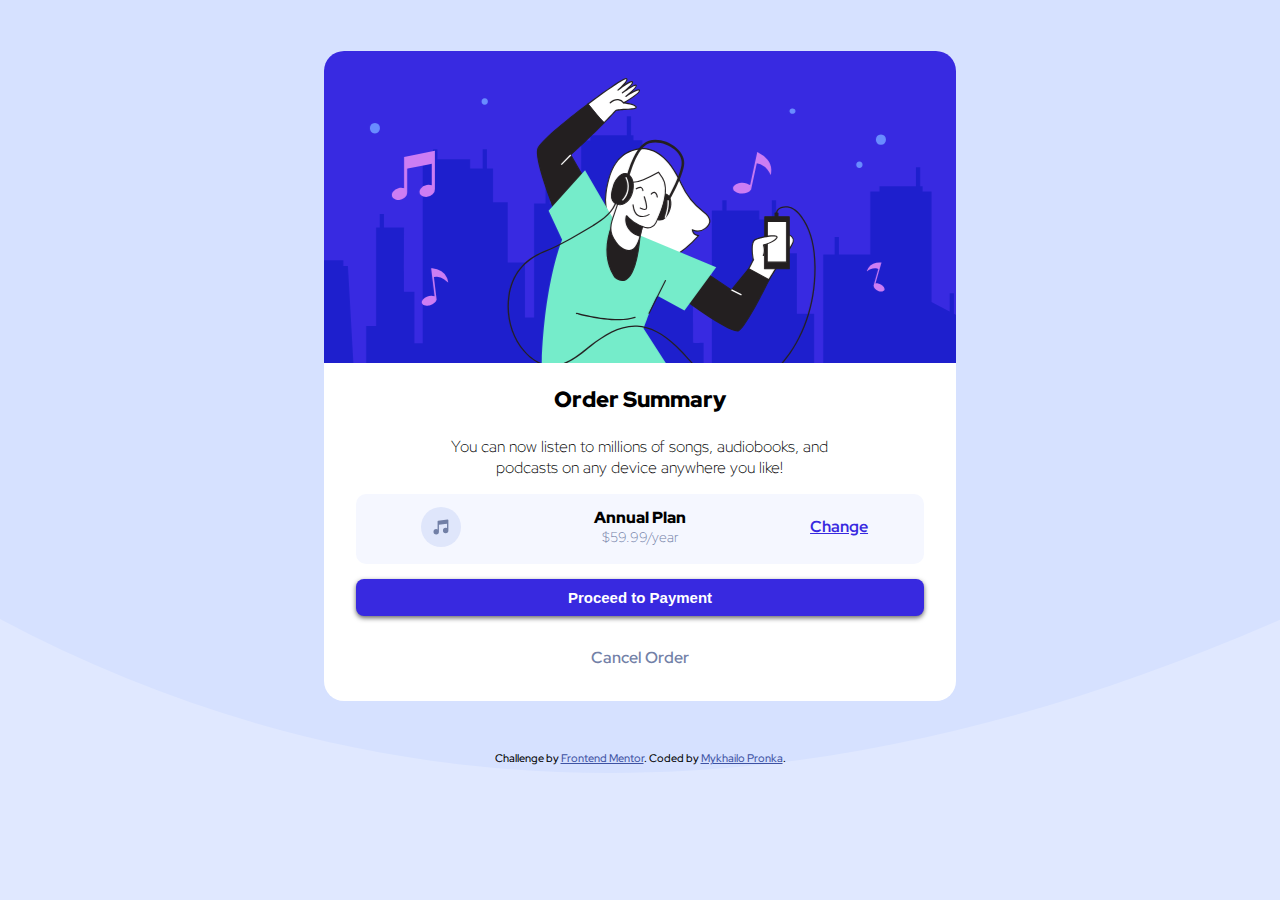
<file: index.html>
<!DOCTYPE html>
<html lang="en">
  <head>
    <meta charset="UTF-8" />
    <meta name="viewport" content="width=device-width, initial-scale=1.0" />
    <!-- displays site properly based on user's device -->

    <link rel="icon" type="image/png" sizes="32x32" href="favicon-32x32.png" />
    <link rel="stylesheet" href="style.css" />
    <link rel="preconnect" href="https://fonts.googleapis.com" />
    <link rel="preconnect" href="https://fonts.gstatic.com" crossorigin />
    <link
      href="https://fonts.googleapis.com/css2?family=Red+Hat+Display"
      rel="stylesheet"
    />
    <title>Frontend Mentor | Order summary card</title>

    <!-- Feel free to remove these styles or customise in your own stylesheet 👍 -->
    <style></style>
  </head>

  <body>
    <div class="main">
      <div class="image"></div>
      <p id="summary">Order Summary</p>
      <div id="description">
        <p>
          You can now listen to millions of songs, audiobooks, and podcasts on
          any device anywhere you like!
        </p>
      </div>
      <div class="anual_plan">
        <div class="music_image">
          <img src="icon-music.svg" alt="icon_music" />
        </div>
        <div class="payment">
          <p id="anual">Annual Plan</p>
          <p id="price">$59.99/year</p>
        </div>
        <a href="#">
          <p id="change">Change</p>
        </a>
      </div>
      <div class="order">
        <a href="#">
          <p class="btn">Proceed to Payment</p>
        </a>
        <a href="#">
          <p id="cancel_order">Cancel Order</p>
        </a>
      </div>
    </div>

    <div class="attribution">
      Challenge by
      <a href="https://www.frontendmentor.io?ref=challenge" target="_blank"
        >Frontend Mentor</a
      >. Coded by <a href="#">Mykhailo Pronka</a>.
    </div>
  </body>
</html>
</file>
<file: style.css>
body {
  text-align: center;
  font-family: "Red Hat Display", sans-serif;
  font-weight: 500;
  background-image: url('pattern-background-desktop.svg');
  background-repeat: no-repeat;
  background-size: cover;
  background-color: hsl(225, 100%, 94%);
}

.main {
  width: 50%;
  height: 650px;
  max-width: 700px;
  min-width: 350px;
  min-height: 500px;
  border-radius: 20px 20px 20px 20px;
  /* padding-bottom: 100px; */
  margin: 4% auto;
  background-color: white;
}

.image {
  width: 100%;
  height: 48%;
  border-radius: 20px 20px 0px 0px;
  /* position: relative; */
  background-image: url('illustration-hero.svg');
  background-size: cover;
  background-position: center;
  background-repeat: no-repeat;
  margin: 0;
}

#description {
  margin: 0 auto;
  font-size: 16px;
  font-weight: 300;
  width: 70%
}

#summary {
  font-weight: 900;
  font-size: 22px;
}

.anual_plan {
  margin: 0 auto;
  padding-top: 2.2%;
  padding-bottom: 0.8%;
  background-color: hsl(225, 100%, 98%);
  border-radius: 10px 10px 10px 10px;
  height: 8%;
  width: 90%;

}

.anual_plan img {
  width: 40px;
}

#anual {
  display: inline-block;
  font-weight: 900;
  width: 100%;
  margin: 0 auto;
  /* margin-bottom: 0; */
}

#price {
  color: hsl(224, 23%, 55%);
  font-size: 14px;
  margin: 0 auto;
  margin-top: 0;
  width: 100%;
  /* text-align: left; */
  font-weight: 300;
}

#change {
  /* float:right; */
  float: left;
  text-decoration: underline;
  color: hsl(245, 75%, 52%);
  font-weight: 700;
  width: 30%;
  margin: 1.5% auto;
}

.attribution {
  font-size: 11px;
  margin-bottom: 0;
  text-align: center;
}

.attribution a {
  color: hsl(228, 45%, 44%);
}

.btn {
  -webkit-border-radius: 8;
  -moz-border-radius: 8;
  border-radius: 8px;
  -webkit-box-shadow: 0px 2px 5px #666666;
  -moz-box-shadow: 0px 2px 5px #666666;
  box-shadow: 0px 2px 5px #666666;
  font-family: Arial;
  color: #ffffff;
  font-size: 15px;
  font-weight: 700;
  background: hsl(245, 75%, 52%);
  padding: 10px 20px 10px 20px;
  text-decoration: none;
}

.btn:hover {
  background: #5c64ff;
  text-decoration: none;
}

.order {
  margin: 0 5%;
  /* padding-bottom: 10%; */
  /* text-align: center; */
}

.order a {
  text-decoration: none;
}

#cancel_order {
  font-weight: 600;
  color: hsl(224, 23%, 55%);
  padding-top: 2.5%;
  /* padding-bottom: 5%; */
}

.payment {
  float: left;
  width: 40%;
  margin: auto;
}

.music_image {
  float: left;
  width: 30%;
  height: 100%;
}
</file>
